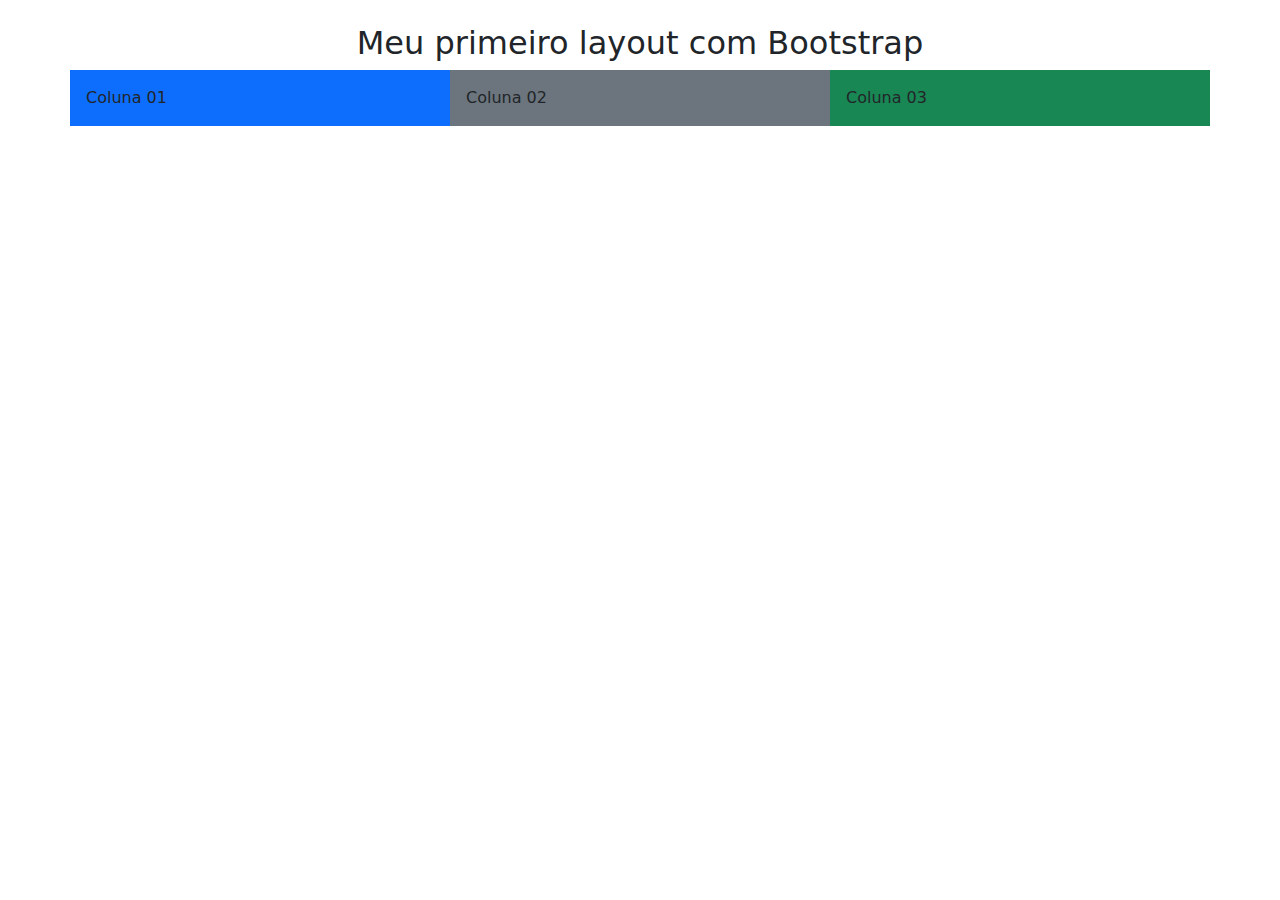
<file: 2.layout-responsivo/index.html>
<!DOCTYPE html>
<html lang="en">
<head>
    <meta charset="UTF-8">
    <meta name="viewport" content="width=device-width, initial-scale=1.0">
    <title>Bootstrap Grid</title>
    <link href="https://cdn.jsdelivr.net/npm/bootstrap@5.3.3/dist/css/bootstrap.min.css" rel="stylesheet" integrity="sha384-QWTKZyjpPEjISv5WaRU9OFeRpok6YctnYmDr5pNlyT2bRjXh0JMhjY6hW+ALEwIH" crossorigin="anonymous">
</head>
<body>
    
    <div class="container mt-4">
        <h2 class="text-center">Meu primeiro layout com Bootstrap</h2>
        
        <div class="row">
            <div class="col-lg-4 col-md-6 col-sm-12 bg-primary p-3">Coluna 01</div>
            <div class="col-lg-4 col-md-6 col-sm-12 bg-secondary p-3">Coluna 02</div>
            <div class="col-lg-4 col-md-6 col-sm-12 bg-success p-3" >Coluna 03</div>
        </div>
    </div>


    <script src="https://cdn.jsdelivr.net/npm/bootstrap@5.3.3/dist/js/bootstrap.bundle.min.js" integrity="sha384-YvpcrYf0tY3lHB60NNkmXc5s9fDVZLESaAA55NDzOxhy9GkcIdslK1eN7N6jIeHz" crossorigin="anonymous"></script>
</body>
</html>
</file>
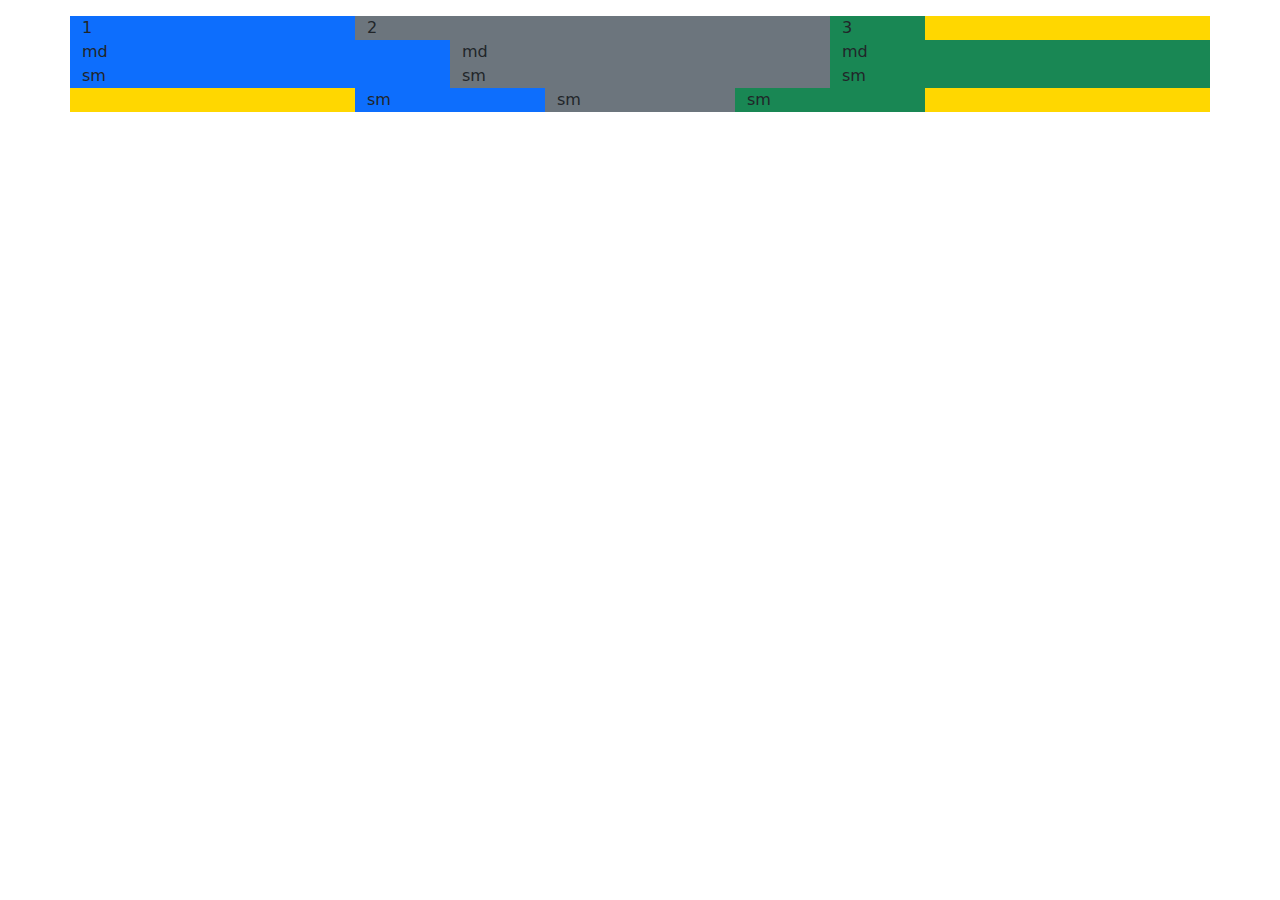
<file: 3.conhecendo-containers/index.html>
<!DOCTYPE html>
<html lang="en">
<head>
    <meta charset="UTF-8">
    <meta name="viewport" content="width=device-width, initial-scale=1.0">
    <title>Grids e container</title>
    
    <!-- Importação CSS Bootstrap -->
    <link href="https://cdn.jsdelivr.net/npm/bootstrap@5.3.3/dist/css/bootstrap.min.css" rel="stylesheet" integrity="sha384-QWTKZyjpPEjISv5WaRU9OFeRpok6YctnYmDr5pNlyT2bRjXh0JMhjY6hW+ALEwIH" crossorigin="anonymous">

    <!-- Importação meu css -->
     <link rel="stylesheet" href="style.css">

</head>
<body>
    <div class="container  mt-3">

        <!-- Row -->
         <!-- 3 elementos: col 3, col 5, col 1 -->
        <div class="row">
            <div class="col-3 bg-primary">1</div>
            <div class="col-5 bg-secondary">2</div>
            <div class="col-1 bg-success">3</div>

        </div>



        <!-- Row -->
        <!-- 3 elementos: col 4, col 4, col 4 em telas medias -->
        <div class="row">
            <div class="col-md-4 bg-primary">md</div>
            <div class="col-md-4 bg-secondary">md</div>
            <div class="col-md-4 bg-success">md</div>

        </div>


        <!-- Row -->
        <!-- 3 elementos: col 4, col 4, col 4 em telas pequenas -->

        <div class="row">
            <div class="col-sm-4 bg-primary">sm</div>
            <div class="col-sm-4 bg-secondary">sm</div>
            <div class="col-sm-4 bg-success">sm</div>

        </div>

        <!-- Row -->
        <!-- 3 elementos: col 2, col 2, col 2 em telas pequenas -->
        <!-- Com as colunas centralizadas. 
         Dica: elementos .row são display flex -->

         <div class="row justify-content-center">
            <div class="col-sm-2 bg-primary">sm</div>
            <div class="col-sm-2 bg-secondary">sm</div>
            <div class="col-sm-2 bg-success">sm</div>

         </div>

    </div>


    <script src="https://cdn.jsdelivr.net/npm/bootstrap@5.3.3/dist/js/bootstrap.bundle.min.js" integrity="sha384-YvpcrYf0tY3lHB60NNkmXc5s9fDVZLESaAA55NDzOxhy9GkcIdslK1eN7N6jIeHz" crossorigin="anonymous"></script>
</body>
</html>
</file>
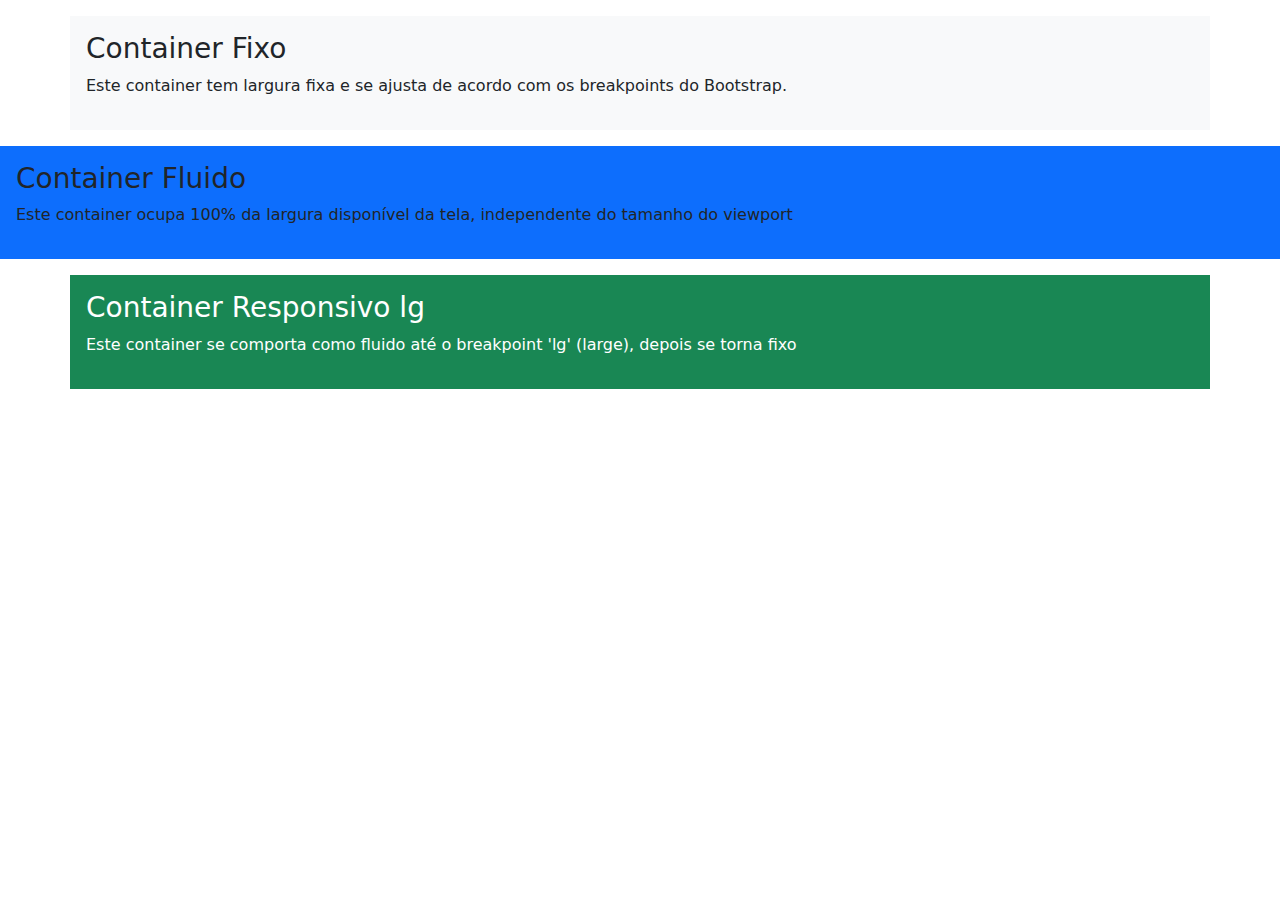
<file: 4.tipos-containers/index.html>
<!DOCTYPE html>
<html lang="en">
<head>
    <meta charset="UTF-8">
    <meta name="viewport" content="width=device-width, initial-scale=1.0">
    <title>Bootstrap demo</title>
    
    <!-- Importação CSS Bootstrap -->
    <link href="https://cdn.jsdelivr.net/npm/bootstrap@5.3.3/dist/css/bootstrap.min.css" rel="stylesheet" integrity="sha384-QWTKZyjpPEjISv5WaRU9OFeRpok6YctnYmDr5pNlyT2bRjXh0JMhjY6hW+ALEwIH" crossorigin="anonymous">


</head>
<body>
    
    <div class="container bg-light  p-3 mt-3">
        <h3>Container Fixo</h3>
        <p>Este  container tem largura fixa e se ajusta
            de acordo com os breakpoints do Bootstrap.
        </p>
    </div>


    <div class="container-fluid bg-primary p-3 mt-3">
        <h3>Container Fluido</h3>
        <p>Este container ocupa 100% da largura disponível
            da tela, independente do tamanho do viewport
        </p>
    </div>

    <!-- Container large lg -->
    <div class="container-lg bg-success text-white p-3 mt-3">

        <h3>Container Responsivo lg</h3>
        <p>Este container se comporta como fluido até 
            o breakpoint 'lg' (large), depois se torna fixo
        </p>

    </div>


    <script src="https://cdn.jsdelivr.net/npm/bootstrap@5.3.3/dist/js/bootstrap.bundle.min.js" integrity="sha384-YvpcrYf0tY3lHB60NNkmXc5s9fDVZLESaAA55NDzOxhy9GkcIdslK1eN7N6jIeHz" crossorigin="anonymous"></script>
</body>
</html>
</file>
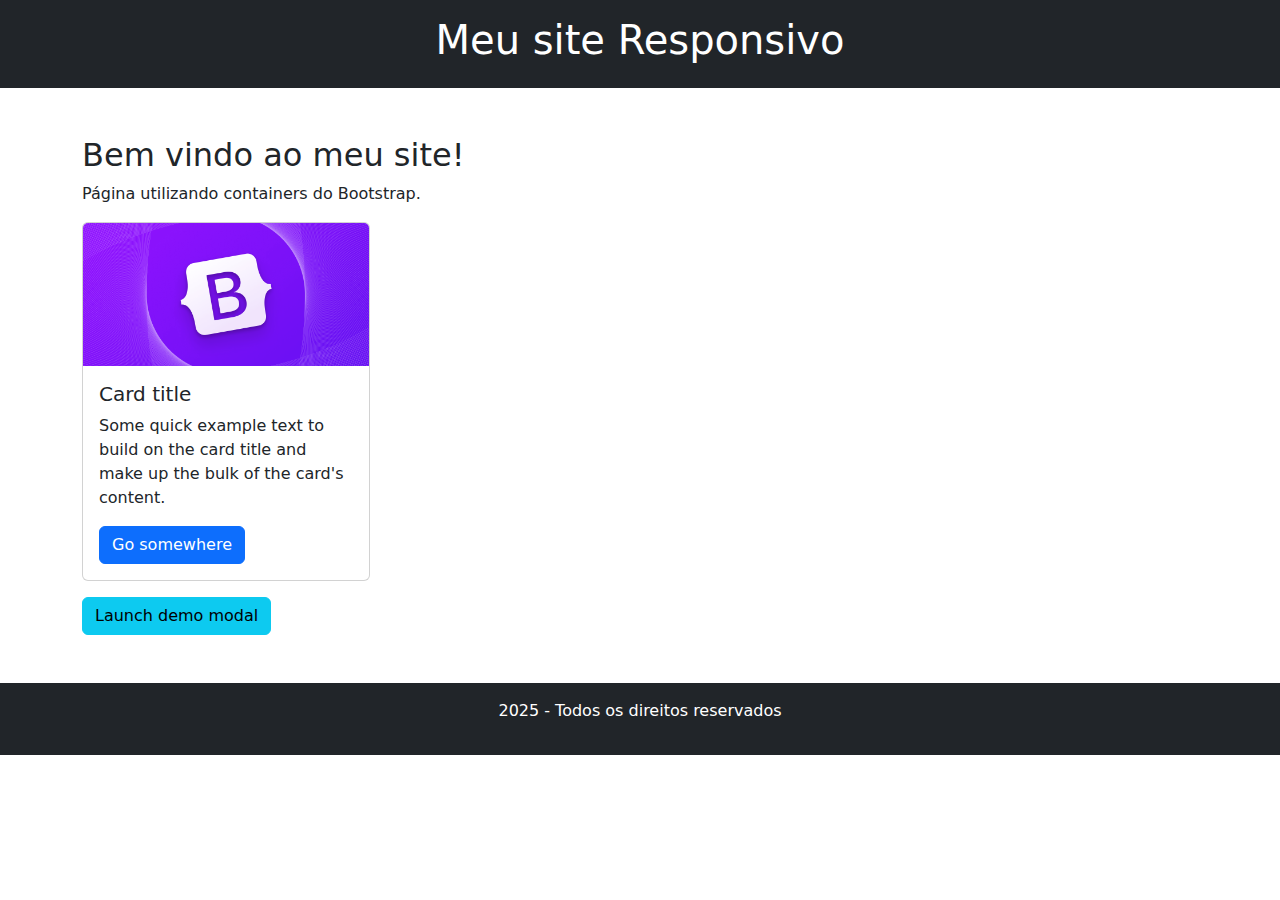
<file: 5.atividade-containers/index.html>
<!DOCTYPE html>
<html lang="pt-br">
<head>
    <meta charset="UTF-8">
    <meta name="viewport" content="width=device-width, initial-scale=1.0">
    <title>Bootstrap demo</title>
    
    <!-- Importação CSS Bootstrap -->
    <link href="https://cdn.jsdelivr.net/npm/bootstrap@5.3.3/dist/css/bootstrap.min.css" rel="stylesheet" integrity="sha384-QWTKZyjpPEjISv5WaRU9OFeRpok6YctnYmDr5pNlyT2bRjXh0JMhjY6hW+ALEwIH" crossorigin="anonymous">


</head>
<body>
    
    <header class="container-fluid text-white bg-dark text-center p-3">
        <h1>Meu site Responsivo</h1>
    </header>

    <main class="container-md mt-5">
        <h2>Bem vindo ao meu site!</h2>
        <p> Página utilizando containers do Bootstrap.</p>
        <div class="card" style="width: 18rem;">
            <img src="./bootstrap-social.png" class="card-img-top" alt="imagem de referencia do bootstrap">
            <div class="card-body">
              <h5 class="card-title">Card title</h5>
              <p class="card-text">Some quick example text to 
                build on the card title and make up the bulk of the
                card's content.</p>
              <a href="#" class="btn btn-primary">Go somewhere</a>
            </div>
          </div>
          <div>
            <button type="button" class="btn btn-info mt-3" data-bs-toggle="modal" data-bs-target="#exampleModal">
                Launch demo modal
              </button>
    
              <div class="modal fade" id="exampleModal" tabindex="-1" aria-labelledby="exampleModalLabel" aria-hidden="true">
                <div class="modal-dialog">
                  <div class="modal-content">
                    <div class="modal-header">
                      <h1 class="modal-title fs-5" id="exampleModalLabel">Teste de Modal</h1>
                      <button type="button" class="btn-close" data-bs-dismiss="modal" aria-label="Close"></button>
                    </div>
                    <div class="modal-body">
                       Estamos criando modais para aprendermos a usar bootstrap.
                    </div>
                    <div class="modal-footer">
                      <button type="button" class="btn btn-secondary" data-bs-dismiss="modal">Close</button>
                      <button type="button" class="btn btn-primary">Save changes</button>
                    </div>
                  </div>
                </div>
              </div>
          </div>
         
    </main>

    <footer class="container-fluid text-white text-center bg-dark p-3 mt-5">

        <p> 2025 - Todos os direitos reservados</p>

    </footer>

    <script src="https://cdn.jsdelivr.net/npm/bootstrap@5.3.3/dist/js/bootstrap.bundle.min.js" integrity="sha384-YvpcrYf0tY3lHB60NNkmXc5s9fDVZLESaAA55NDzOxhy9GkcIdslK1eN7N6jIeHz" crossorigin="anonymous"></script>
</body>
</html>
</file>
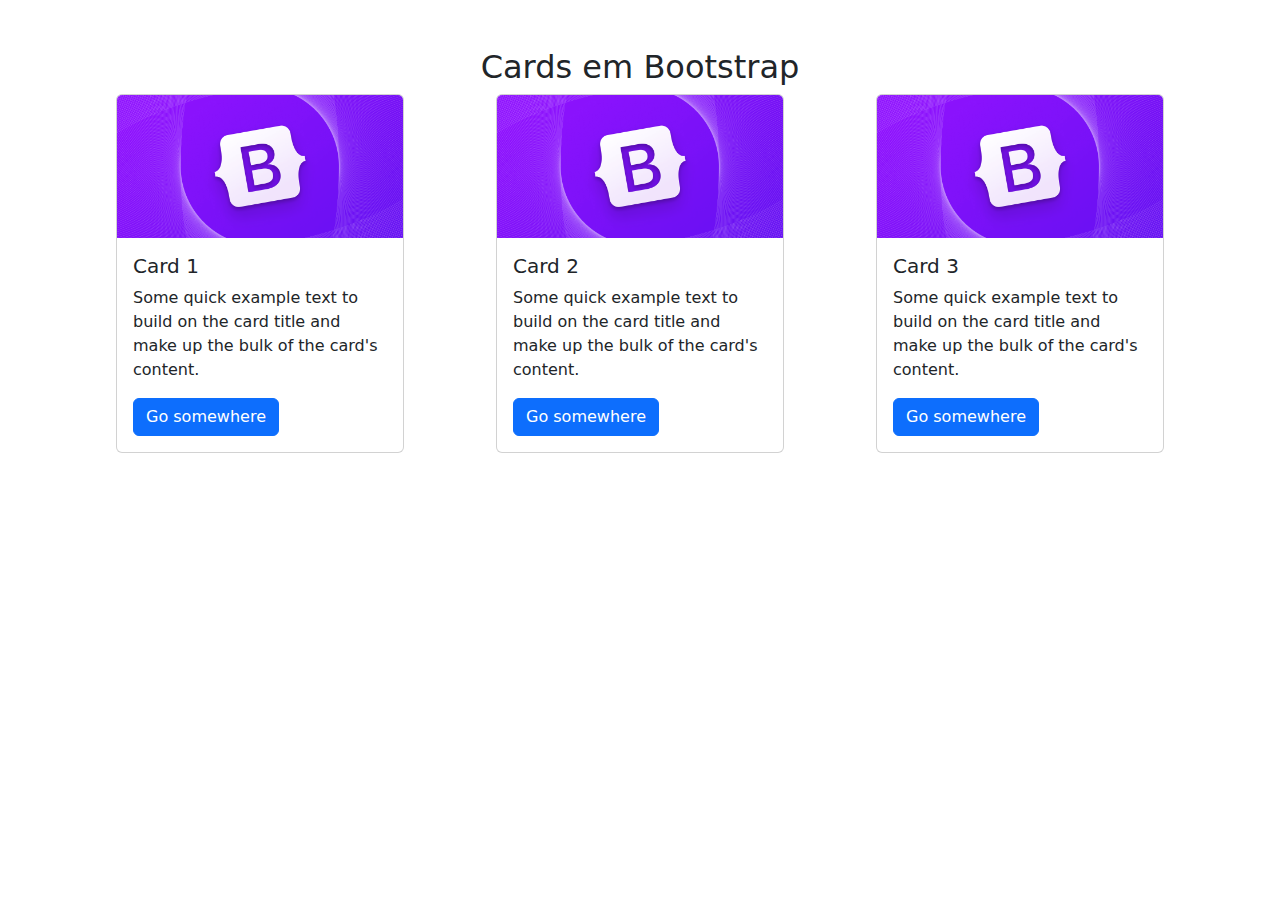
<file: 6.atividade-containers-cards/index.html>
<!DOCTYPE html>
<html lang="en">
<head>
    <meta charset="UTF-8">
    <meta name="viewport" content="width=device-width, initial-scale=1.0">
    <title>Card Bootstrap</title>
    <link href="https://cdn.jsdelivr.net/npm/bootstrap@5.3.3/dist/css/bootstrap.min.css" rel="stylesheet" integrity="sha384-QWTKZyjpPEjISv5WaRU9OFeRpok6YctnYmDr5pNlyT2bRjXh0JMhjY6hW+ALEwIH" crossorigin="anonymous">

</head>
<body>
    <div class="container-md mt-5 ">

        <h2 class="text-center">Cards em Bootstrap</h2>

        <div class="row">
            <div class="col-lg-4 col-md-6 col-sm-12 d-flex justify-content-center">
                <div class="card" style="width: 18rem;">
                    <img src="./bootstrap-social.png" class="card-img-top" alt="imagem de referencia do bootstrap">
                    <div class="card-body">
                      <h5 class="card-title">Card  1 </h5>
                      <p class="card-text">Some quick example text to 
                        build on the card title and make up the bulk of the
                        card's content.</p>
                      <a href="#" class="btn btn-primary">Go somewhere</a>
                    </div>
                  </div>
            </div>
            <div class="col-lg-4 col-md-6 col-sm-12 d-flex justify-content-center">
                <div class="card" style="width: 18rem;">
                    <img src="./bootstrap-social.png" class="card-img-top" alt="imagem de referencia do bootstrap">
                    <div class="card-body">
                      <h5 class="card-title">Card  2 </h5>
                      <p class="card-text">Some quick example text to 
                        build on the card title and make up the bulk of the
                        card's content.</p>
                      <a href="#" class="btn btn-primary">Go somewhere</a>
                    </div>
                  </div>
            </div>
            <div class="col-lg-4 col-md-6 col-sm-12 d-flex justify-content-center">
                <div class="card" style="width: 18rem;">
                    <img src="./bootstrap-social.png" class="card-img-top" alt="imagem de referencia do bootstrap">
                    <div class="card-body">
                      <h5 class="card-title">Card  3 </h5>
                      <p class="card-text">Some quick example text to 
                        build on the card title and make up the bulk of the
                        card's content.</p>
                      <a href="#" class="btn btn-primary">Go somewhere</a>
                    </div>
                  </div>
            </div>
            
            
        </div>
    </div>
</body>
</html>
</file>
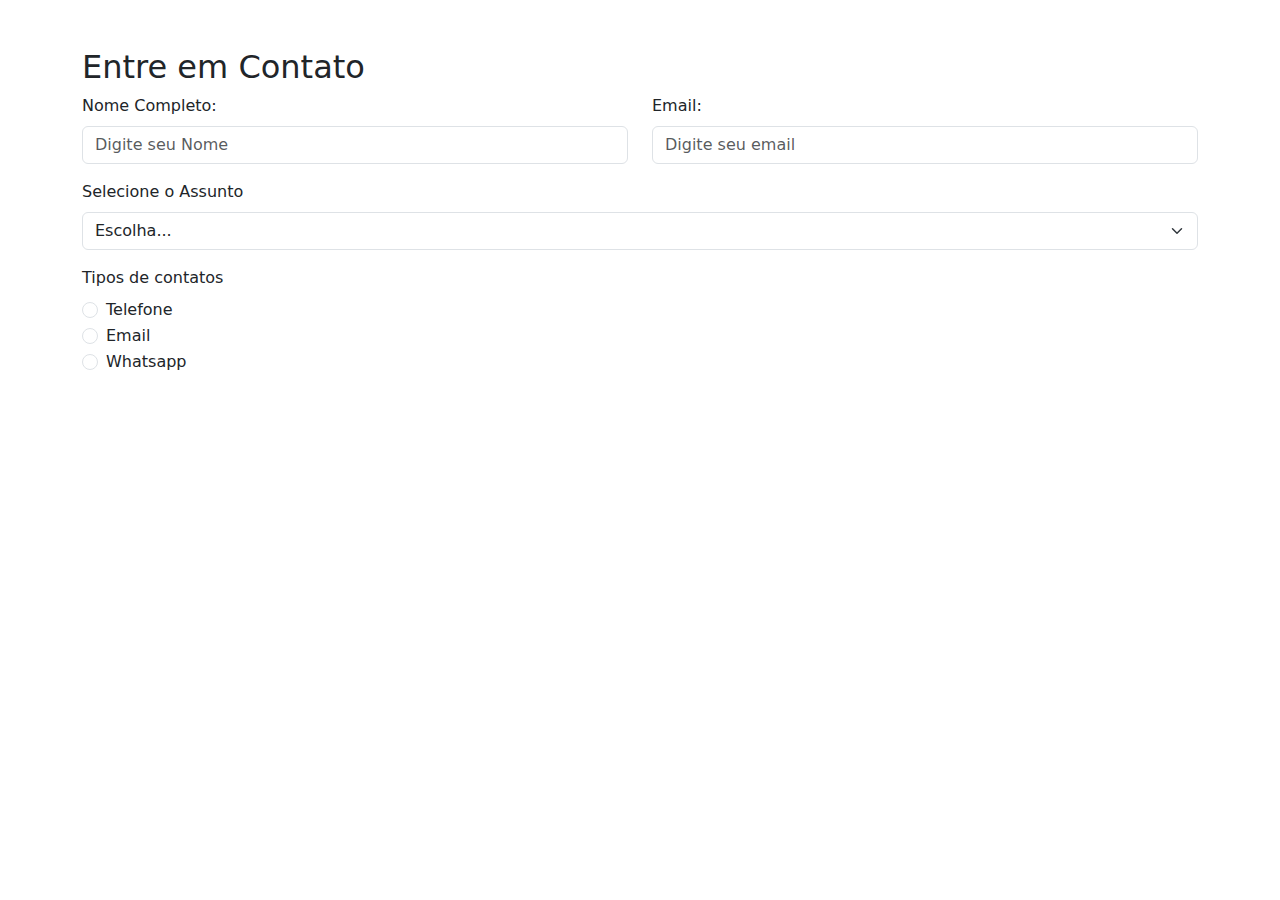
<file: 7.Introduçao Forms/index.html>
<!DOCTYPE html>
<html lang="en">
<head>
    <meta charset="UTF-8">
    <meta name="viewport" content="width=device-width, initial-scale=1.0">
    <title>Document</title>

    <link href="https://cdn.jsdelivr.net/npm/bootstrap@5.3.3/dist/css/bootstrap.min.css" rel="stylesheet" integrity="sha384-QWTKZyjpPEjISv5WaRU9OFeRpok6YctnYmDr5pNlyT2bRjXh0JMhjY6hW+ALEwIH" crossorigin="anonymous">

</head>
<body>
    
    <div class="container mt-5">
        <h2 class="">Entre em Contato</h2>

        <form action="">

            <div class="row">
                <div class="col-md-6">
                    <label for="" class="form-label">Nome Completo:</label>
                    <input type="text" class="form-control" placeholder="Digite seu Nome">
                </div>

                <div class="col-md-6">

                    <label for="" class="form-label">Email:</label>
                    <input type="email" class="form-control" placeholder="Digite seu email">
                    
                </div>
            </div>

            <div class="mt-3 mb-3">
                <label for="" class="form-label">Selecione o Assunto</label>
                <select class="form-select">

                    <option selected>Escolha...</option>
                    <option value="suporte técnico">Suporte técnico</option>
                    <option value="">Orçamento</option>
                    <option value="sugestão">Sugestão</option>
                    <option value="outros">Outros</option>

                </select>
            </div>

            <div class="row">
                
                <div class="col-md-6 col-12 mb-3">

                    <label for="" class="form-label">Tipos de contatos</label>

                    <div class="form-check">

                        <input class="form-check-input" type="radio" name="tipoContato" value="telefone">
                        <label for="" class="form-check-label">Telefone</label>

                    </div>
                    <div class="form-check">

                        <input class="form-check-input" type="radio" name="tipoContato" value="email">
                        <label for="" class="form-check-label">Email</label>

                    </div>
                    <div class="form-check">

                        <input class="form-check-input" type="radio" name="tipoContato" value="Whatsapp">
                        <label for="" class="form-check-label">Whatsapp</label>

                    </div>
                </div>
            </div>

        </form>

    </div>

</body>
</html>
</file>
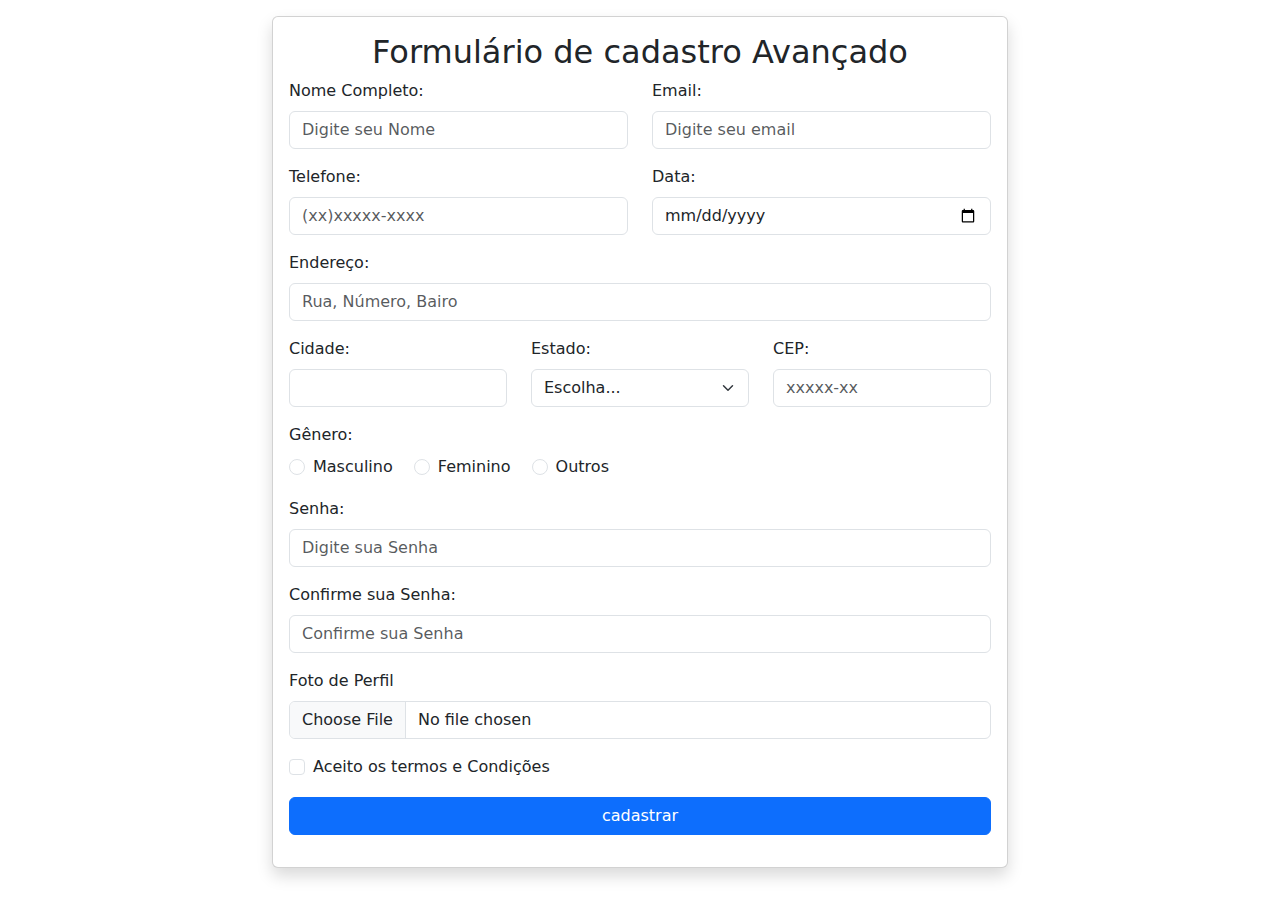
<file: 8.atividade-forms/index.html>
<!DOCTYPE html>
<html lang="en">
<head>
    <meta charset="UTF-8">
    <meta name="viewport" content="width=device-width, initial-scale=1.0">
    <title>formulário</title>
    <link href="https://cdn.jsdelivr.net/npm/bootstrap@5.3.3/dist/css/bootstrap.min.css" rel="stylesheet" integrity="sha384-QWTKZyjpPEjISv5WaRU9OFeRpok6YctnYmDr5pNlyT2bRjXh0JMhjY6hW+ALEwIH" crossorigin="anonymous">
</head>
<body>
    
    <div class="container my-3"> 

        <div class="row justify-content-center">
            <div class="col-lg-8 col-md-10 col-12">
                <div class="card p-3 shadow bg-white">
                    <h2 class="card-title text-center">Formulário de cadastro Avançado</h2>

                    <form action="">

                        <div class="row">
                            <div class="col-md-6">
                                <label for="" class="form-label">Nome Completo:</label>
                                <input type="text" class="form-control" placeholder="Digite seu Nome">

                            </div>

                            <div class="col-md-6">
                                <label for="" class="form-label">Email:</label>
                                <input type="email" class="form-control" placeholder="Digite seu email">
                            </div>

                            <div class="col-md-6 mt-3 mb-3">
                                <label for="" class="form-label">Telefone:</label>
                                <input type="tel" class="form-control" placeholder="(xx)xxxxx-xxxx">
                            </div>

                            <div class="col-md-6 mt-3 mb-3">
                                <label for="" class="form-label">Data:</label>
                                <input type="date" class="form-control">
                            </div>

                            <div class="col-md-12">
                                <label for="" class="form-label">Endereço:</label>
                                <input type="email" class="form-control" placeholder="Rua, Número, Bairo">
                            </div>

                            <div class="col-md-4 mt-3 mb-3">
                                <label for="" class="form-label">Cidade:</label>
                                <input type="text" class="form-control">
                            </div>

                            <div class="col-md-4 mt-3 mb-3">
                                <label for="" class="form-label">Estado:</label>
                                <select name="" id="" class="form-select">
                                    <option value="selected">Escolha...</option>
                                    <option value="amontada">Amontada</option>
                                    <option value="itapipoca">Itapipoca</option>
                                    <option value="itarema">Itarema</option>
                                    <option value="miraima">Miraima</option>

                                </select>
                            </div>

                            <div class="col-md-4 mb-3 mt-3">
                                <label for="" class="form-label">CEP:</label>
                                <input type="number" class="form-control" placeholder="xxxxx-xx">
                            </div>

                            <label class="form-label">Gênero:</label>
                            <div class="col-12">                               
                                <div class="form-check form-check-inline">
                                    <input type="radio" class="form-check-input" name="tipoGenero" value="Masculino">
                                    <label for="" class="form-check-label">Masculino</label>
    
                                </div>
                                <div class="form-check form-check-inline">
                                    <input type="radio" class="form-check-input" name="tipoGenero" value="feminino">
                                    <label for="" class="form-check-label">Feminino</label>
    
                                </div>
                                <div class="form-check form-check-inline">
                                    <input type="radio" class="form-check-input" name="tipoGenero" value="femini">
                                    <label for="" class="form-check-label">Outros</label>
                                </div>
                            </div>

                            <div class="col-md-12 mt-3 mb-3">
                                <label for="" class="form-label">Senha:</label>
                                <input type="password" class="form-control" placeholder="Digite sua Senha">
                            </div>

                            <div class="col-12">
                                <label for="" class="form-label">Confirme sua Senha:</label>
                                <input type="password" class="form-control" placeholder="Confirme sua Senha">
                            </div>
                            <div class="col-12 mt-3 mb-3">
                                <label for="" class="form-label">Foto de Perfil</label>
                                <input type="file" class="form-control" placeholder="nenhum arquivo Escolhido">

                            </div>

                            <div class="col-md-12">
                                <div class="form-check">
                                    <input type="checkbox" class="form-check-input">
                                    <label for="" class="form-check-label">Aceito os termos e Condições</label>

                                </div>
                            </div>
                        </div>
                    </form>

                            <div class="row">
                                <div class="col-12 mb-3 mt-3">

                                    <button type="submit" class="btn btn-primary text w-100">cadastrar</button>

                                </div>
                            </div>

                </div>
            </div>

        </div>
    </div>

</body>
</html>
</file>
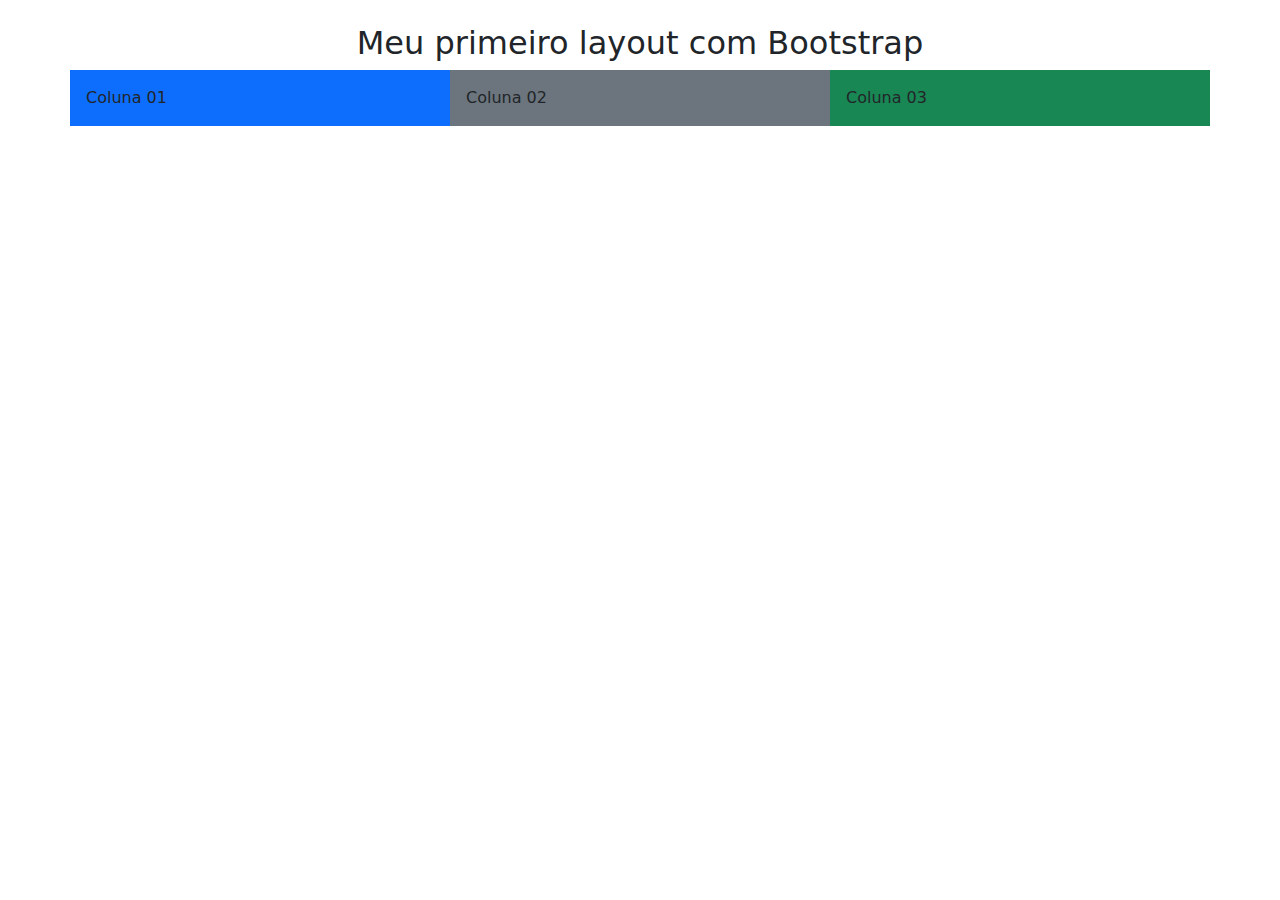
<file: layout-responsivo/index.html>
<!DOCTYPE html>
<html lang="en">
<head>
    <meta charset="UTF-8">
    <meta name="viewport" content="width=device-width, initial-scale=1.0">
    <title>Bootstrap Grid</title>
    <link href="https://cdn.jsdelivr.net/npm/bootstrap@5.3.3/dist/css/bootstrap.min.css" rel="stylesheet" integrity="sha384-QWTKZyjpPEjISv5WaRU9OFeRpok6YctnYmDr5pNlyT2bRjXh0JMhjY6hW+ALEwIH" crossorigin="anonymous">
</head>
<body>
    
    <div class="container mt-4">
        <h2 class="text-center">Meu primeiro layout com Bootstrap</h2>
        
        <div class="row">
            <div class="col-lg-4 col-md-6 col-sm-12 bg-primary p-3">Coluna 01</div>
            <div class="col-lg-4 col-md-6 col-sm-12 bg-secondary p-3">Coluna 02</div>
            <div class="col-lg-4 col-md-6 col-sm-12 bg-success p-3" >Coluna 03</div>

        </div>
    </div>


    <script src="https://cdn.jsdelivr.net/npm/bootstrap@5.3.3/dist/js/bootstrap.bundle.min.js" integrity="sha384-YvpcrYf0tY3lHB60NNkmXc5s9fDVZLESaAA55NDzOxhy9GkcIdslK1eN7N6jIeHz" crossorigin="anonymous"></script>
</body>
</html>
</file>
<file: 3.conhecendo-containers/style.css>
.container {
    background-color: gold;
}
</file>
